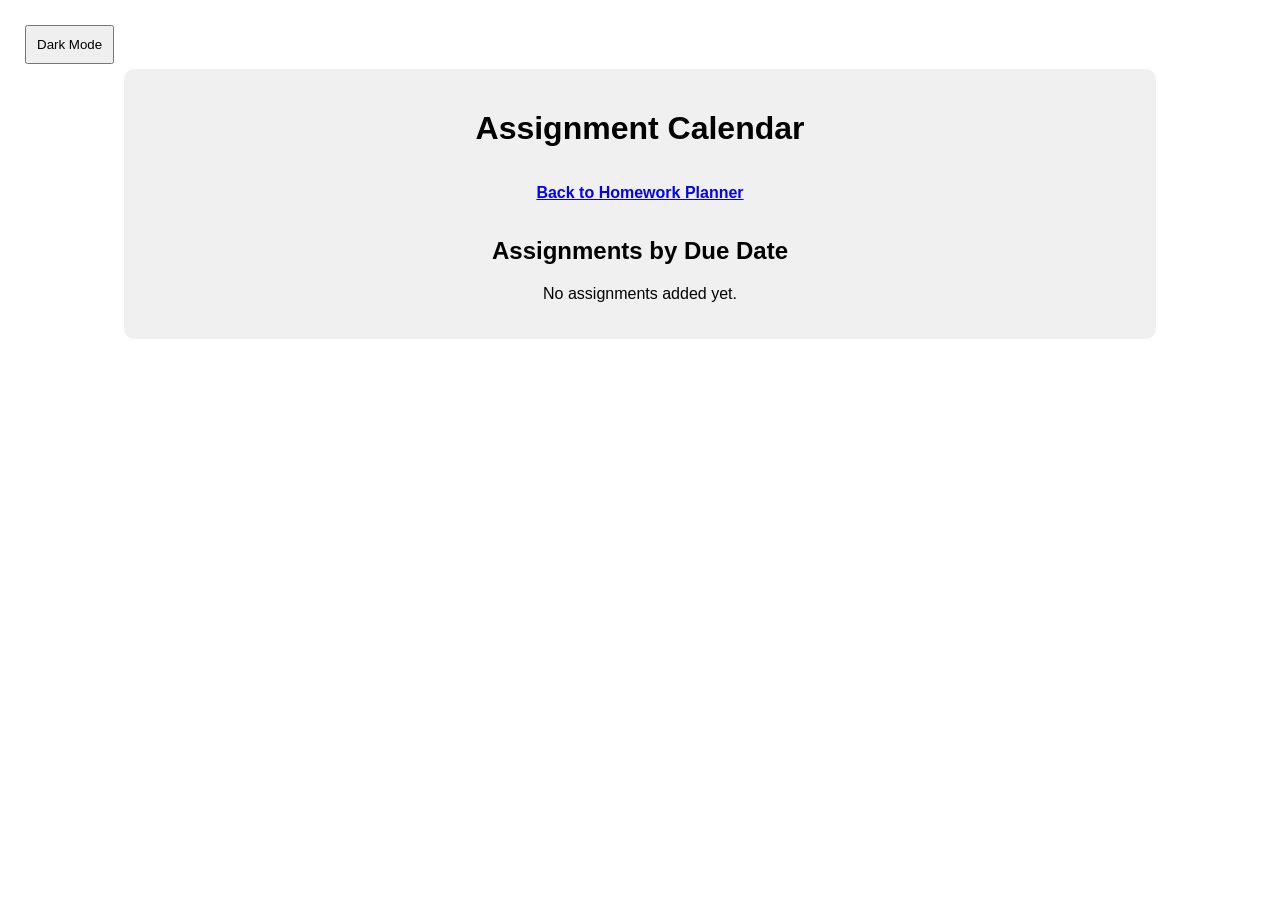
<file: calendar.html>
<html>
<head>
    <title>Assignment Calendar</title>
    <link rel="stylesheet" href="style.css">
</head>

<body>
    <button onclick="toggleDarkMode()">Dark Mode</button>

    <div class="container">
        <h1>Assignment Calendar</h1>

        <a href="index.html">Back to Homework Planner</a>

        <h2>Assignments by Due Date</h2>

        <div id="calendar-list"></div>
    </div>

    <script src="script.js"></script>
</body>
</html>
</file>
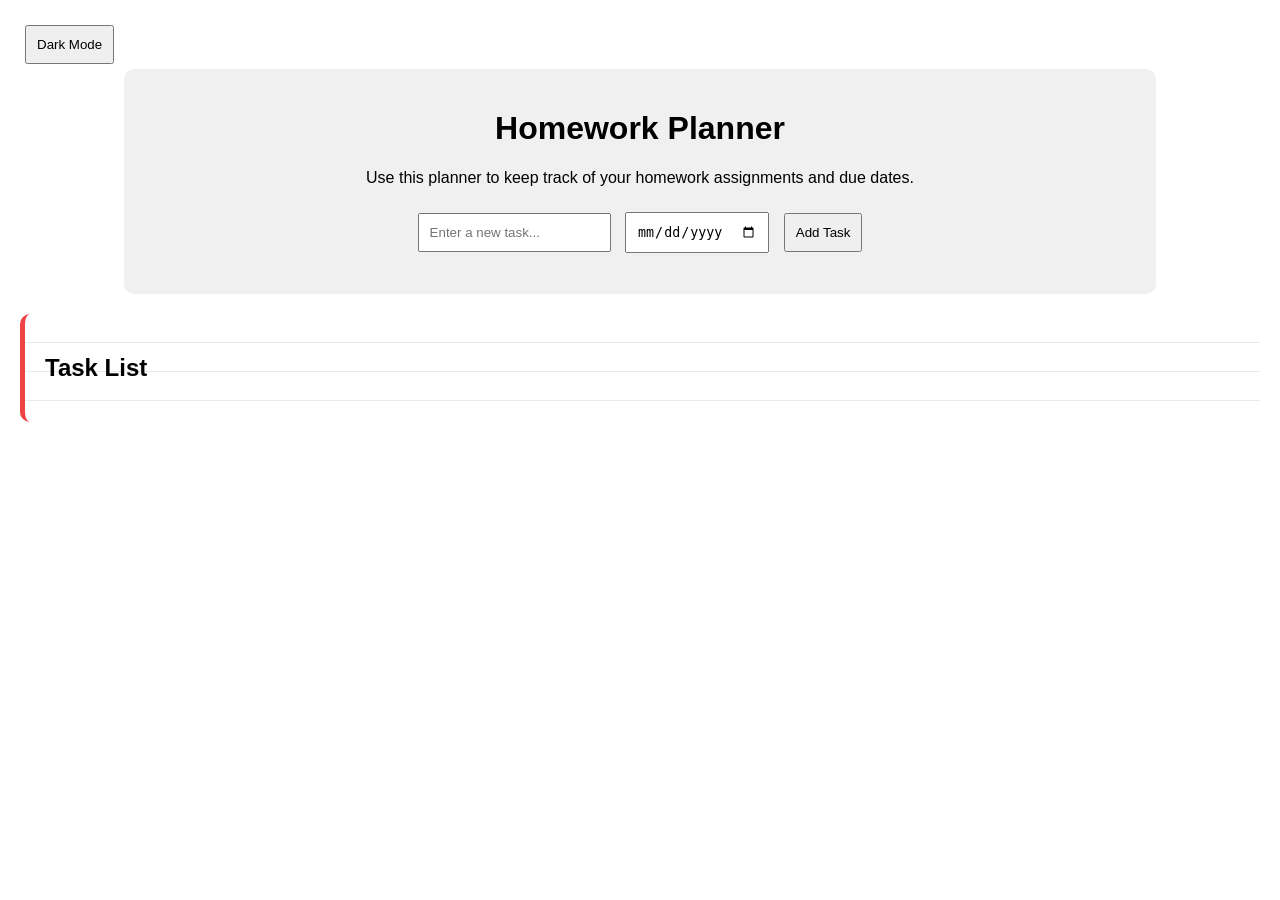
<file: planner.html>
<html>
    <button onClick ="toggleDarkMode()">Dark Mode</button>
<head>
    <title>Homework Planner</title>
    <link rel="stylesheet" href="style.css">
</head>
<body>
    <div class = "container">
        <h1>Homework Planner</h1>
        <p>Use this planner to keep track of your homework assignments and due dates.</p>

        <div class = "form-box">
            <form id="task-form">
                <input type="text" id="task-input" placeholder="Enter a new task..." required>
                <input type="date" id="due-date" required>
                <button type="submit">Add Task</button>
            </form>
        </div>
    </div>
    <div class = "task-list">
        <h2>Task List</h2>
        <ul id="tasks"></ul>
    </div>


<script src = "script.js"></script>
</html>
</file>
<file: style.css>
body {
    font-family: Arial, sans-serif;
    background-color: white;
    color: black;
    margin: 0;
    padding: 20px;
}

.container {
    width: 80%;
    margin: auto;
    background-color: rgb(240, 240, 240);
    padding: 20px;
    border-radius: 10px;
    text-align: center;
}

h1 {
    color: black;
    text-align: center;
    font-size: 2em;
}

.form-box {
    margin-top: 20px;
}

input {
    padding: 10px;
    margin: 5px;
}

button {
    padding: 10px;
    margin: 5px;
    cursor: pointer;
}

button:hover {
    background-color: #ef4444;
    transform: scale(1.05);
}

a {
    display: inline-block;
    margin: 15px;
    color: blue;
    font-weight: bold;
}

.task-list {
    margin-top: 20px;
}

ul {
    list-style-type: none;
    padding: 0;
}

li {
    background-color: white;
    margin: 10px;
    padding: 10px;
    border-radius: 5px;
}

.assignment-box {
    background-color: white;
    margin: 15px auto;
    padding: 15px;
    width: 70%;
    border-radius: 8px;
    border: 1px solid gray;
}


.dark-mode {
    background-color: rgb(65, 58, 58);
    color: white;
}

.dark-mode .container {
    background-color: rgb(45, 45, 45);
}

.dark-mode h1 {
    color: white;
}

.dark-mode li,
.dark-mode .assignment-box {
    background-color: rgb(80, 80, 80);
    color: white;
}

.dark-mode a {
    color: lightblue;
}
.task-list {
    background: repeating-linear-gradient(
        white,
        white 28px,
        #cbd5e1 29px
    );
    padding: 20px;
    border-left: 5px solid #ef4444;
    border-radius: 10px;
}
.floating {
    position: fixed;
    width: 80px;
    opacity: 0.9;
    z-index: -1;
}

.boy {
    top: 80px;
    left: 30px;
    transform: rotate(-20deg);
    width : 100px;
}

.pen {
    bottom: 50px;
    right: 40px;
    transform: rotate(25deg);
    width: 100px;
}
</file>
